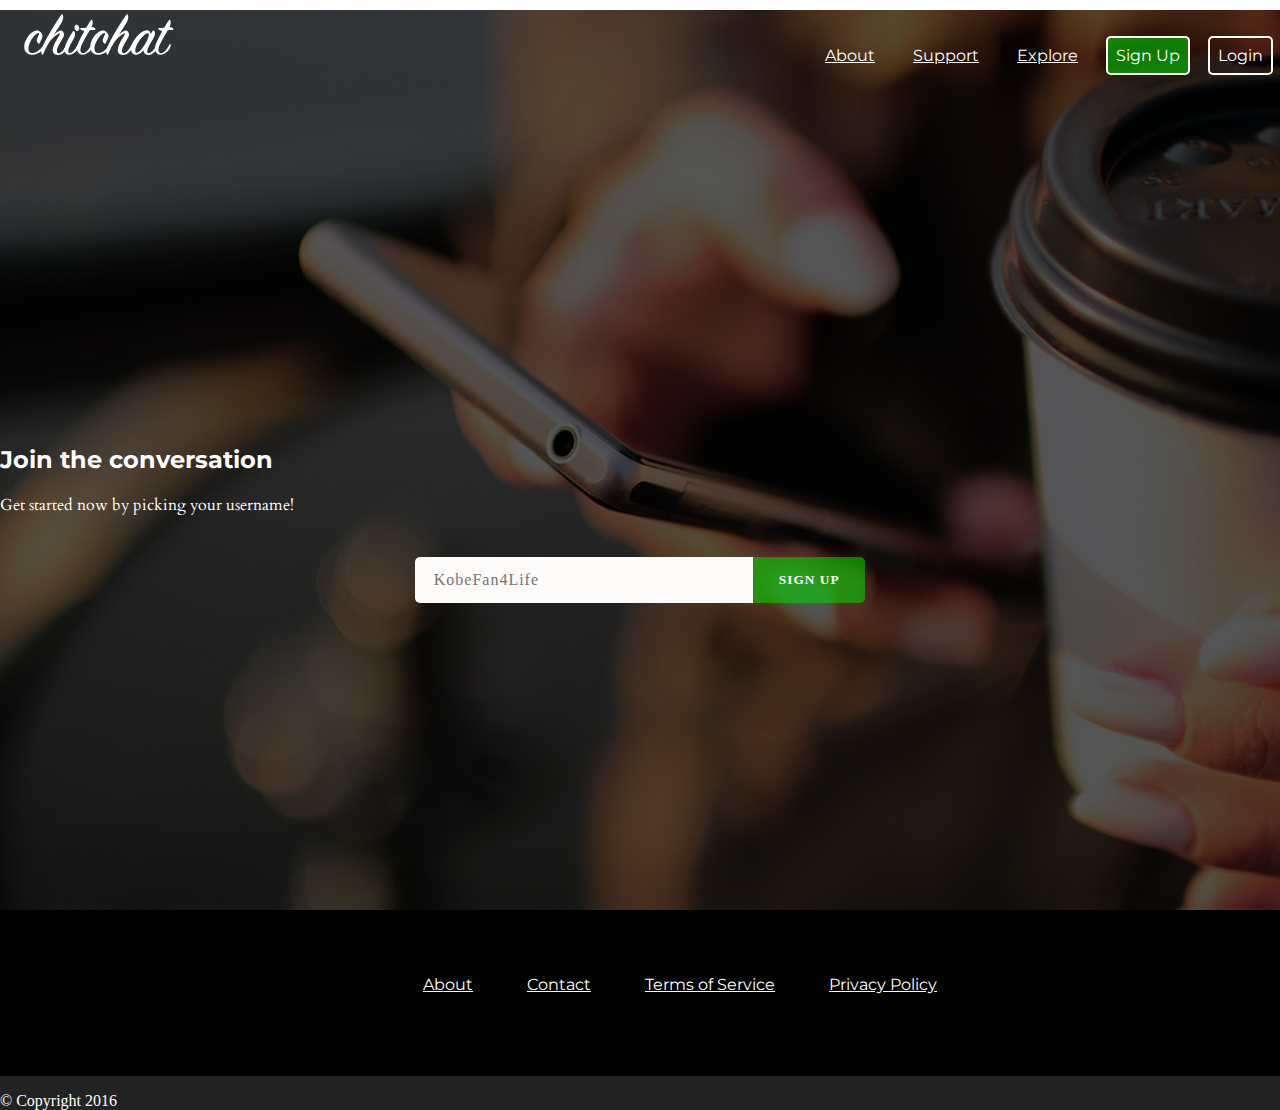
<file: index.html>
<!DOCTYPE html>
<html lang="en">
<head>
	<title>Chitchat</title>
	<link rel="stylesheet" href="./css/style.css" media="screen" title="no title" charset="utf-8">
	<link rel="stylesheet" href="https://maxcdn.bootstrapcdn.com/bootstrap/3.3.6/css/bootstrap.min.css" integrity="sha384-1q8mTJOASx8j1Au+a5WDVnPi2lkFfwwEAa8hDDdjZlpLegxhjVME1fgjWPGmkzs7" crossorigin="anonymous">
	<link href='https://fonts.googleapis.com/css?family=Montserrat' rel='stylesheet' type='text/css'>
	<link href='https://fonts.googleapis.com/css?family=Cardo' rel='stylesheet' type='text/css'>
	<script src="https://ajax.googleapis.com/ajax/libs/jquery/2.2.0/jquery.min.js"></script>
	<script type="text/javascript" src="./js/menu.js"></script>
	<meta name="viewport" content="width=device-width, initial-scale=1">
</head>
<body>

	<div id="main-nav">

		<div id="brand-logo">
			<a href="index.html"><img src="./img/logo-white.png" /></a>
		</div>
		<ul>
			<li><a href="about.html">About</a></li>
			<li><a href="contact.html">Support</a></li>
			<li><a href="explore.html">Explore</a></li>
			<li class="register"><a href="users/register.php">Sign Up</a></li>
			<li class="login"><a href="users/login.php">Login</a></li>
		</ul>
		<a class="toggle-nav" href="#">&#9776;</a>
	</div>

	<div id="landing" class="container-full">
		<div class="splash">
			<h2 class="text-center text-uppercase">Join the conversation</h2>
			<p class="splash-subtext text-center">Get started now by picking your username!</p>
			<form id="quick-signup" action="./users/register.php" method="post">
				<div class="input">
						<input type="text" class="button" id="email" name="username" placeholder="KobeFan4Life">
						<input type="submit" class="button" id="submit" value="SIGN UP">
				</div>
			</form>
		</div>
	</div>

	<div id="footer">
		<div id="footer-top">
			<ul id="footer-nav">
				<li><a href="#">About</a></li>
				<li><a href="#">Contact</a></li>
				<li><a href="#">Terms of Service</a></li>
				<li><a href="#">Privacy Policy</a></li>
			</ul>
		</div>
		<div id="footer-bottom">
			<p class="text-center"> &copy; Copyright 2016</p>
		</div>
	</div>
</body>
</html>
</file>
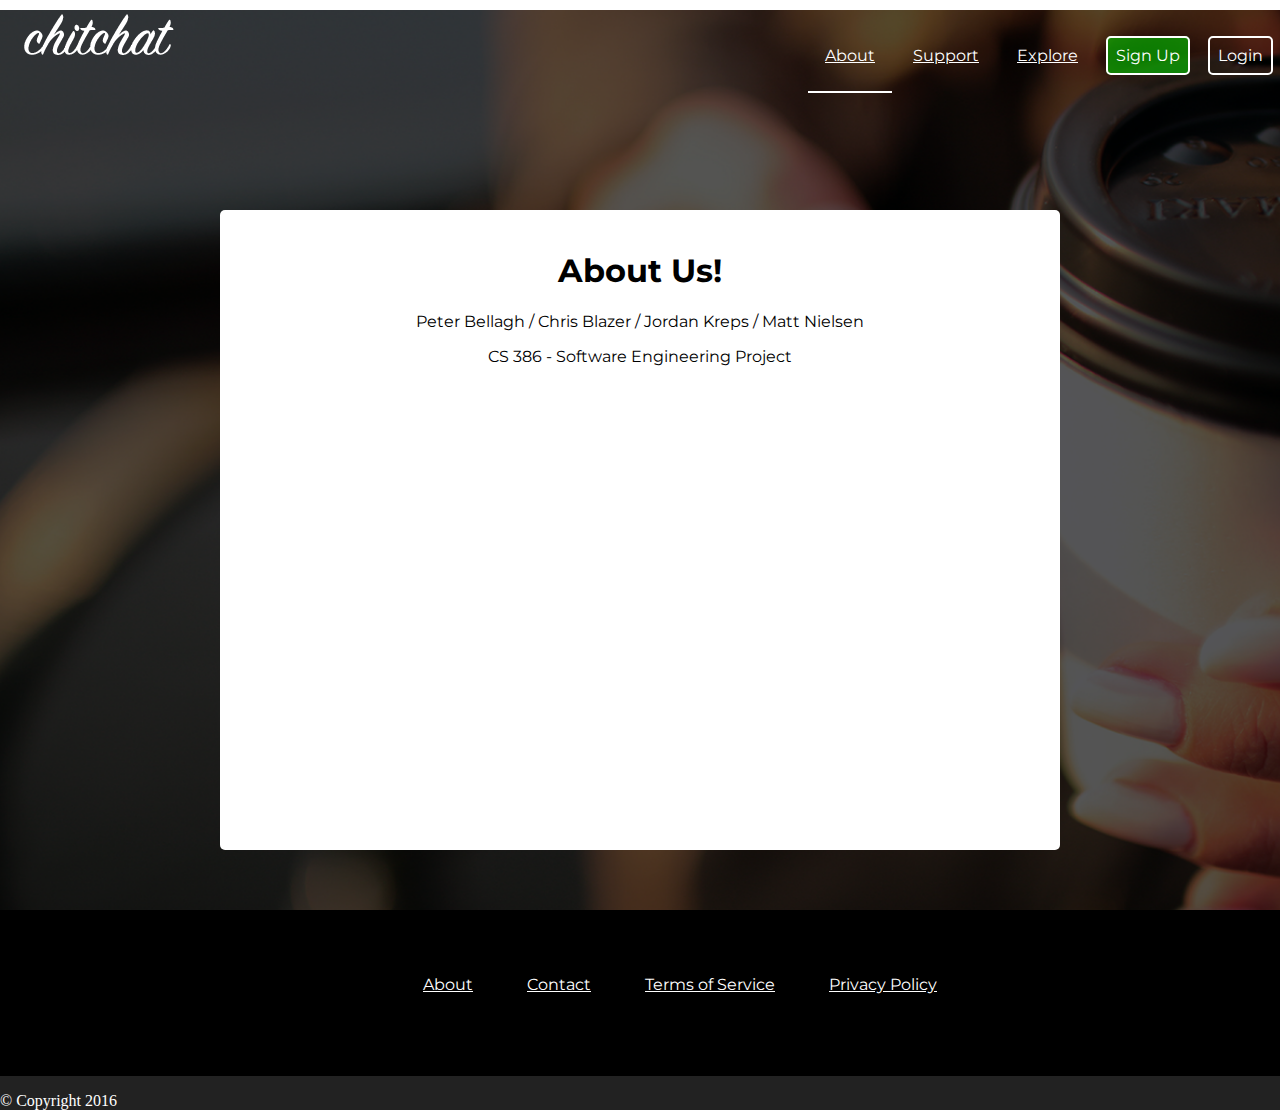
<file: about.html>
<!DOCTYPE html>
<html>
<head>
	<title>Chitchat</title>
	<link rel="stylesheet" href="./css/style.css" media="screen" title="no title" charset="utf-8">
	<link rel="stylesheet" href="https://maxcdn.bootstrapcdn.com/bootstrap/3.3.6/css/bootstrap.min.css" integrity="sha384-1q8mTJOASx8j1Au+a5WDVnPi2lkFfwwEAa8hDDdjZlpLegxhjVME1fgjWPGmkzs7" crossorigin="anonymous">
	<link href='https://fonts.googleapis.com/css?family=Montserrat' rel='stylesheet' type='text/css'>
	<script src="https://ajax.googleapis.com/ajax/libs/jquery/2.2.0/jquery.min.js"></script>
	<script type="text/javascript" src="./js/menu.js"></script>
	<meta name="viewport" content="width=device-width, initial-scale=1">
</head>
<body>

	<div id="main-nav">
		<div id="brand-logo">
			<a href="index.html"><img src="./img/logo-white.png" /></a>
		</div>
		<ul>
			<li class="active-page"><a href="about.html">About</a></li>
			<li><a href="contact.html">Support</a></li>
			<li><a href="explore.html">Explore</a></li>
			<li class="register"><a href="users/register.php">Sign Up</a></li>
			<li class="login"><a href="users/login.php">Login</a></li>
		</ul>
		<a class="toggle-nav" href="#">&#9776;</a>
	</div>

	<div id="landing" class="container-full">
		<div class="splash-about">
			<div class="splash-about-box">
				<center>
				<h1>About Us!</h1>
				<p>Peter Bellagh / Chris Blazer / Jordan Kreps / Matt Nielsen </p>
				<p> CS 386 - Software Engineering Project</p>
			</center>
			</div>
		</div>
	</div>

	<div id="footer">
		<div id="footer-top">
			<ul id="footer-nav">
				<li><a href="#">About</a></li>
				<li><a href="#">Contact</a></li>
				<li><a href="#">Terms of Service</a></li>
				<li><a href="#">Privacy Policy</a></li>
			</ul>
		</div>
		<div id="footer-bottom">
			<p class="text-center"> &copy; Copyright 2016</p>
		</div>
	</div>

</body>
</html>
</file>
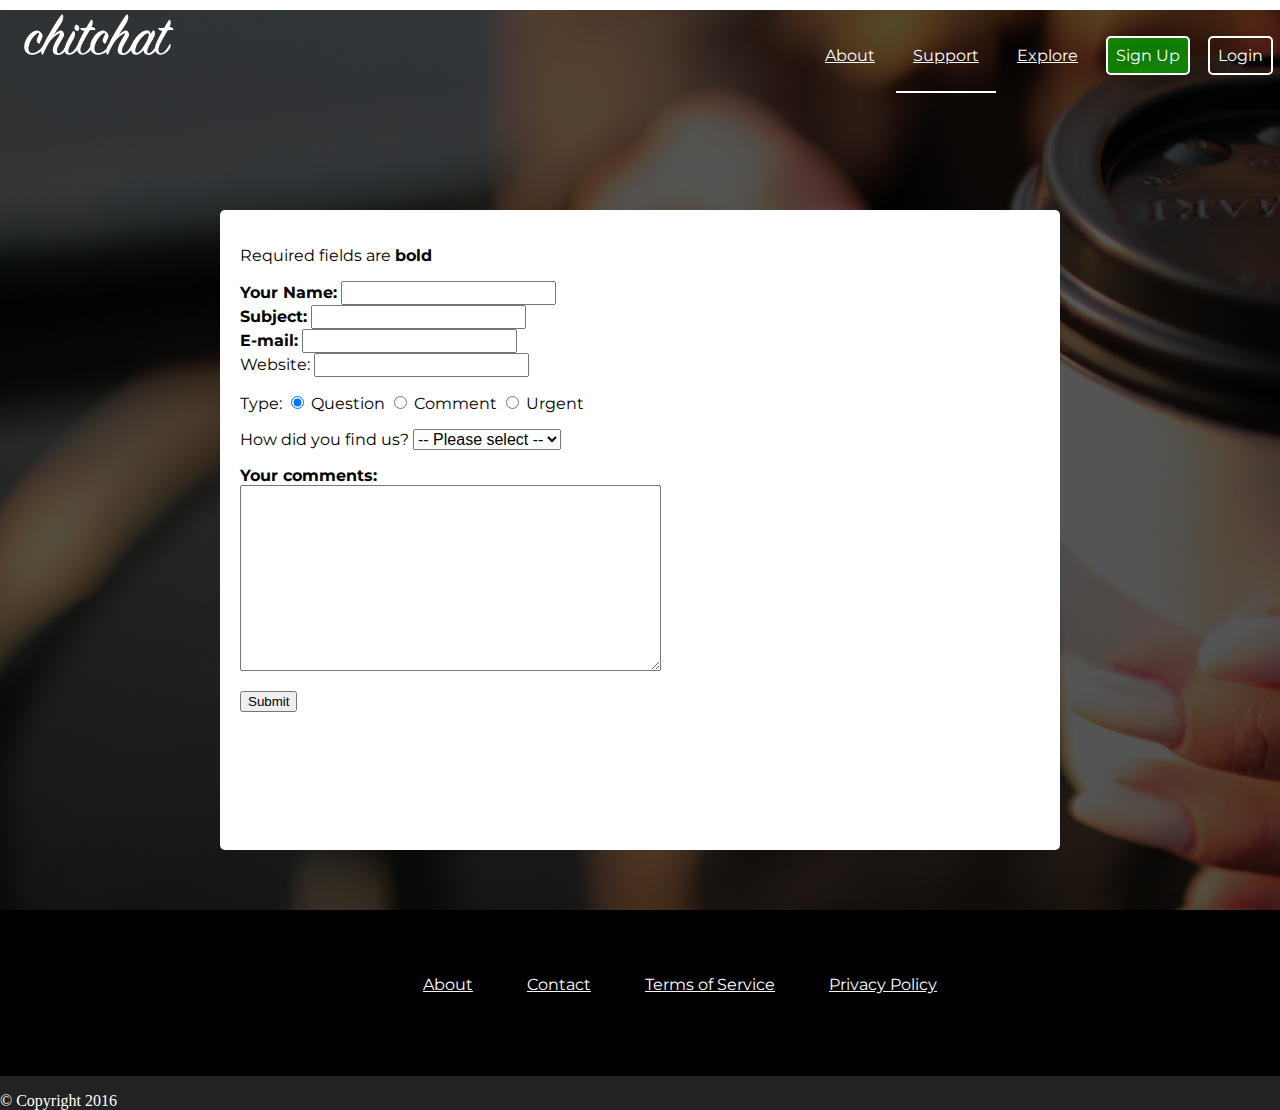
<file: contact.html>
<!DOCTYPE html>
<html>
<head>
  <title>Chitchat</title>
	<link rel="stylesheet" href="./css/style.css" media="screen" title="no title" charset="utf-8">
	<link rel="stylesheet" href="https://maxcdn.bootstrapcdn.com/bootstrap/3.3.6/css/bootstrap.min.css" integrity="sha384-1q8mTJOASx8j1Au+a5WDVnPi2lkFfwwEAa8hDDdjZlpLegxhjVME1fgjWPGmkzs7" crossorigin="anonymous">
	<link href='https://fonts.googleapis.com/css?family=Montserrat' rel='stylesheet' type='text/css'>
	<script src="https://ajax.googleapis.com/ajax/libs/jquery/2.2.0/jquery.min.js"></script>
	<script type="text/javascript" src="./js/menu.js"></script>
  <script type="text/javascript" src="./js/validate.js"></script>
	<meta name="viewport" content="width=device-width, initial-scale=1">
</head>
<body>
  <div id="main-nav">
    <div id="brand-logo">
      <a href="index.html"><img src="./img/logo-white.png" /></a>
    </div>
    <ul>
      <li><a href="about.html">About</a></li>
      <li class="active-page"><a href="contact.html">Support</a></li>
      <li><a href="explore.html">Explore</a></li>
      <li class="register"><a href="users/register.php">Sign Up</a></li>
      <li class="login"><a href="users/login.php">Login</a></li>
    </ul>
    <a class="toggle-nav" href="#">&#9776;</a>
  </div>

  <div id="landing" class="container-full">
		<div class="splash-about">
			<div class="splash-about-box">
        <p>Required fields are <b>bold</b></p>

    			<form action="contact.php" method="post" name="myForm" onsubmit="return(validate());">
    			<p><b>Your Name:</b> <input type="text" name="yourname" /><br />
    			<b>Subject:</b> <input type="text" name="subject" /><br />
    			<b>E-mail:</b> <input type="text" name="email" /><br />
    			Website: <input type="text" name="website"></p>

    			<p>Type:
    			<input type="radio" name="type" value="Question" checked="checked" /> Question
    			<input type="radio" name="type" value="Comment" /> Comment
    			<input type="radio" name="type" value="Urgent" /> Urgent</p>

    			<p>How did you find us?
    			<select name="how">
    			<option value=""> -- Please select -- </option>
    			<option>Search</option>
    			<option>Link</option>
    			<option>IRL</option>
    			<option>NAU</option>
    			<option>Other</option>
    			</select>

    			<p><b>Your comments:</b><br />
    			<textarea name="comments" rows="10" cols="40"></textarea></p>

    			<p><input type="submit" value="Submit"></p>
    			</form>
			</div>
		</div>
	</div>

  <div id="footer">
		<div id="footer-top">
			<ul id="footer-nav">
				<li><a href="#">About</a></li>
				<li><a href="#">Contact</a></li>
				<li><a href="#">Terms of Service</a></li>
				<li><a href="#">Privacy Policy</a></li>
			</ul>
		</div>
		<div id="footer-bottom">
			<p class="text-center"> &copy; Copyright 2016</p>
		</div>
	</div>
</body>
</html>
</file>
<file: css/style.css>
html, body {
	margin: 0;
	padding: 0;
	height: 100%;
	width: 100%;
}

@-moz-keyframes spin {
	from { -moz-transform: rotate(0deg); }
	to { -moz-transform: rotate(360deg); }
}
@-webkit-keyframes spin {
	from { -webkit-transform: rotate(0deg); }
	to { -webkit-transform: rotate(360deg); }
}
@keyframes spin {
	from {transform:rotate(0deg);}
	to {transform:rotate(360deg);}
}

.loading {
	position: absolute;
	top: 50%;
	left: 50%;
	height: 40px;
	width: 40px;
	background: url(../img/spinner.png);
	animation: spin .75s linear infinite;
}

#landing {
	border-top: 5px solid white;
	background: url(../img/cell-phone-bg.png) no-repeat center center;
	background-size: cover;
}

.toggle-nav {
	display: none;
}

.splash > h2 {
	color: white;
	font-family: 'Montserrat', sans-serif;
}

.splash {
	width: 100%;
	position: absolute;
	top: 50%;
	height:50px;
	margin-top:-25px;
}

.splash-about {
	margin-top: 70px;
	width: 100%;
	position: relative;
	height:100%;
}

.splash-about-box {
	width: 100%;
	max-width: 800px;
	height: 600px;
	position: absolute;
	top: 50%;
	left: 50%;
	transform: translate(-50%, -50%);
	border-radius: 5px;
	padding: 20px;
	background: white;
	font-family: 'Montserrat', sans-serif;
}

.splash-about-box.explore {
	background: rgba(0,0,0,0);
}

#room-list {
	list-style: none;
	margin: 0;
	padding: 0;
	background: white;
	width: 90%;
	position: absolute;
	left: 50%;
	top: 50%;
	transform: translate(-50%,-50%);
	margin-top: 35px;
	overflow-y: scroll;
	border-radius: 10px;
	background-color: rgba(0,0,0,0.5);
	height: calc(100% - 70px);
	max-height: calc(100% - 70px);
}


#room-list .room {
	padding-left: 10px;
	font-size: 36px;
	border-bottom: 1px solid black;
	width: 100%;
	height: 75px;
	line-height: 75px;
	letter-spacing: 0.05em;
}

#room-list a .room,
#room-list a:visited .room {
	color: white;
}

#room-list a .room:hover {
	background-color: rgba(255,255,255,0.25);
}

#brand-logo {
	display: inline;
	width: 192px;
}

#main-nav{
	border-top: 5px solid white;
	width: 100%;
	margin: 0 auto;
	height: 70px;
	line-height: 70px;
}

#main-nav ul {
	float: right;
}

#main-nav ul li{
	padding: 0 7px;
	display: inline-block;
}

#main-nav ul li a {
	color: white;
	padding: 10px;
	font-family: 'Montserrat', sans-serif;
}

.active-page {
	border-bottom: 2px solid white;
}

.active-page a:hover {
	text-decoration: none;
}

#main-nav ul li:not(.active-page) a:hover {
	background: rgba(255, 255, 255, 0.25);
	text-decoration: none;
	padding: 8px;
	border: 2px solid white;
	border-radius: 5px;
}

#map {
	position: relative;
	border-radius: 25px;
	height: 400px;
	width: 750px;
	max-width: 90%;
	max-height: 75%;
	z-index: 5;
	margin: 0 auto;
}

#main-nav > ul > .register > a {
	background: rgba(0, 219, 0, 0.55);
	text-decoration: none;
	padding: 8px;
	border: 2px solid white;
	border-radius: 5px;
}

#main-nav > ul > .login > a {
	text-decoration: none;
	padding: 8px;
	border: 2px solid white;
	border-radius: 5px;
}

#footer {
	width: 100%;
	height: 200px;
	background-color: black;
	margin: 0;
	padding: 0;
	overflow: hidden;
	position: absolute;
}

#footer-top {
	height: 150px;
	width: 100%;
	margin: 0;
	padding: 0;
}

#footer-bottom {
	background-color: #222;
	width: 100%;
	margin: 0;
	padding: 0;
	bottom:0;
}

#footer-bottom > p{
	color: white;
	line-height: 50px;
}

#footer-nav {
	text-align: center;
	width: 100%;
	margin: 0 auto;
}

#footer-nav li {
	line-height: 150px;
	padding: 0 25px;
	display: inline-block;
}

#footer-nav li a{
	color: white;
	font-family: 'Montserrat', sans-serif;
}

#footer-nav li a:hover{
	text-decoration: none;
}

.container-full{
	height: 100%;
	margin-top: -70px;
}

.splash-subtext {
	font-family: 'Cardo', serif;
	color: white;
}

.input {
	padding-top: 25px;
	max-width: 75%;
	width:450px;
	display: flex;
	align-items: center;
	margin: 0 auto;
}


.button {
	height: 44px;
	border: none;
}

#chatbox {
	margin-top: 70px;
	height: 100%;
	width: 100%;
	background-color: rgba(0,0,0,0.75);
}

#chat {
	margin: 0 auto;
	height: calc(100% - 170px);
	width: 90%;
	background-color: rgba(5,5,5,0.75);
	overflow-y: scroll;
}

#chatform {
	margin: 0 auto;
	height: 100px;
	width: 90%;
	max-width: 90%;
	background-color: rgba(50,50,50,0.75);
}

#chat-input {
	-webkit-box-sizing: border-box;
	-moz-box-sizing: border-box;
	box-sizing: border-box;
	width: 80%;
	height: 100px;
	float: left;
	resize: none;
}

#chat-submit {
	float: right;
	width: 20%;
	height: 100px;
	border-radius: 5px;
	color: white;
	text-align: center;
	text-shadow: 0 1px 2px rgba(0, 0, 0, 0.25);
	background: rgba(0, 219, 0, 0.55);
	border: 0;
	border-bottom: 2px solid #fff;
	border-radius: 5px;
	cursor: pointer;
	-webkit-box-shadow: inset 0 -2px #040;
	box-shadow: inset 0 -2px #040;
}

#chat-view {
	margin: 0;
	padding: 0;
}

#chat-view li .author {
	color: rgba(0, 219, 0, 0.55);
}

#chat-view li {
	color: white;
	list-style: none;
	height: auto;
	width: 100%;
	padding: 10px;
	min-height: 50px;
	word-wrap: normal;
	border-bottom: 1px dashed gray;
}

#email {
	width: 75%;
	background: #FDFCFB;
	font-family: inherit;
	color: #737373;
	letter-spacing: 1px;
	text-indent: 5%;
	border-radius: 5px 0 0 5px;
}


#submit {
	width: 25%;
	height: 46px;
	background: rgba(0, 219, 0, 0.55);
	font-family: inherit;
	font-weight: bold;
	color: white;
	letter-spacing: 1px;
	border-radius: 0 5px 5px 0;
	cursor: pointer;
	transition: background .3s ease-in-out;
}


#submit:hover {
	background: rgba(0, 219, 0, 0.85);
}


input:focus {
	outline: none;
	outline: 2px solid rgba(0, 219, 0, 0.85);
	box-shadow: 0 0 2px #E86C8D;
}

#registration {
	margin: 50px auto;
	width: 300px;
	height: 100%;
	text-align: center;
}

#registration input {
	line-height: 30px;
	width: 250px;
	letter-spacing: 1px;
	text-align: left;
	letter-spacing: 1px;
	text-indent: 5%;
}

#registration input:nth-of-type(5) {
	text-align: center;
	text-indent: 0;
}

.sign-up-button {
	position: relative;
	vertical-align: top;
	width: 100%;
	height: 45px;
	padding: 0;
	font-size: 22px;
	color: white;
	text-align: center;
	text-shadow: 0 1px 2px rgba(0, 0, 0, 0.25);
	background: rgba(0, 219, 0, 0.55);
	border: 0;
	border-bottom: 2px solid #fff;
	border-radius: 5px;
	cursor: pointer;
	-webkit-box-shadow: inset 0 -2px #040;
	box-shadow: inset 0 -2px #040;
}

.sign-up-button:active {
	top: 1px;
	outline: none;
	-webkit-box-shadow: none;
	box-shadow: none;
}


select,
textarea,
input[type="text"],
input[type="password"],
input[type="datetime"],
input[type="datetime-local"],
input[type="date"],
input[type="month"],
input[type="time"],
input[type="week"],
input[type="number"],
input[type="email"],
input[type="url"],
input[type="search"],
input[type="tel"],
input[type="color"] {
	font-size: 16px;
}


/*

Mobile Styling!

*/

@media (max-width: 750px) {
	#main-nav > ul > li:nth-child(1){
		display: none;
	}
}

@media (max-width: 670px) {
	#main-nav > ul > li:nth-child(2){
		display: none;
	}
}

@media (max-width: 650px) {

	#brand-logo img {
		display: block;
		margin: 0 auto;
	}

	#submit {
		font-size: 12px;
	}


	#room-list .room {
		font-size: 18px;
	}

	.active-page {
		border-bottom: none;
	}

	#main-nav ul li a:hover {
		background: rgba(255, 255, 255, 0.25);
		text-decoration: none;
		padding: 8px;
		border: 2px solid white;
		border-radius: 5px;
	}

	#main-nav > ul > li:nth-child(-n+2){
		display: block;
	}

	#main-nav ul.active {
		top: 0;
		left: 0;
		height: 100%;
		padding-top: 70px;
		overflow: hidden;
		position: fixed;
		display:inline-block;
		z-index: 10;
		border-radius: 0px;
	}

	#main-nav ul {
		display:none;
	}

	#main-nav ul {
		width:100%;
		position:absolute;
		top:120%;
		left:0px;
		padding:10px 18px;
		box-shadow:0px 1px 1px rgba(0,0,0,0.15);
		border-radius:3px;
		background: rgba(0, 0, 0, 0.85);
	}

	#main-nav ul li {
		line-height: 75px;
		margin:5px 0px;
		float:none;
		display:block;
		text-align: center;
		font-size: 36px;
	}

	#main-nav > ul > .register > a,
	#main-nav > ul > .login > a {
		background: none;
		text-decoration: none;
		border: 1px;
		padding: 10px;
	}

	#main-nav a {
		display:block;
	}

	#map {
		max-height: 45%;
	}

	.create-room p {
		font-size: 12px;
	}

	.splash > h2 {
		font-size: 20px;
	}

	.splash-about-box {
		margin: 0;
		border-radius: 0;
		height: 100%;
	}

	.toggle-nav {
		z-index: 20;
		position: absolute;
		top: 0;
		right: 0;
		line-height: 70px;
		padding: 0 15px;
		color: white;
		font-size: 30px;
		float: right;
		display: inline-block;
	}

	.toggle-nav:matches(:hover, :active, :focus) {
		color:white;
		text-decoration: none;
	}

	.toggle-nav.active{
		position: fixed;
	}

	#footer {
		height: 150px;
	}

	#footer-top {
		height: 100px;
	}

	#footer-nav {
		width: 100%;
	}
	#footer-nav > li {
		line-height: 25px;
		text-align: center;
		list-style: none;
		display: list-item;
		margin-left: -35px;
	}

}
</file>
